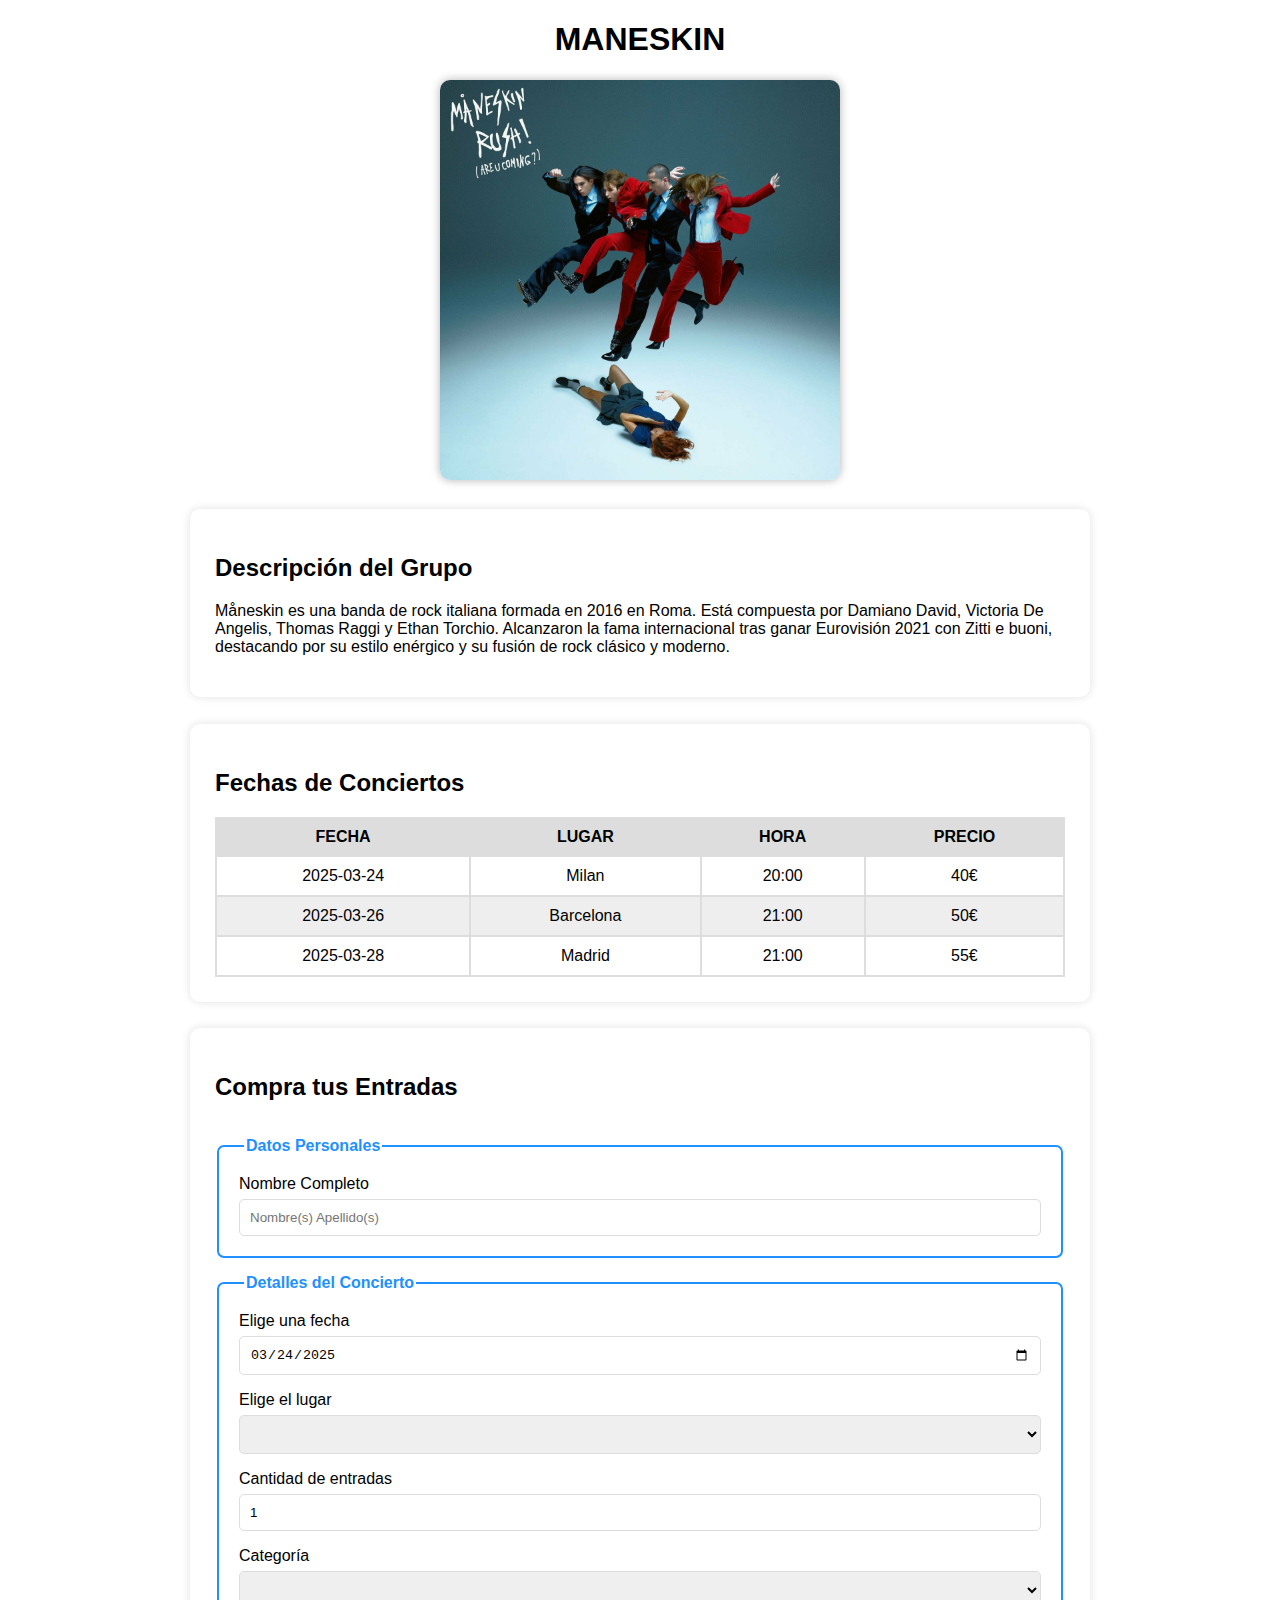
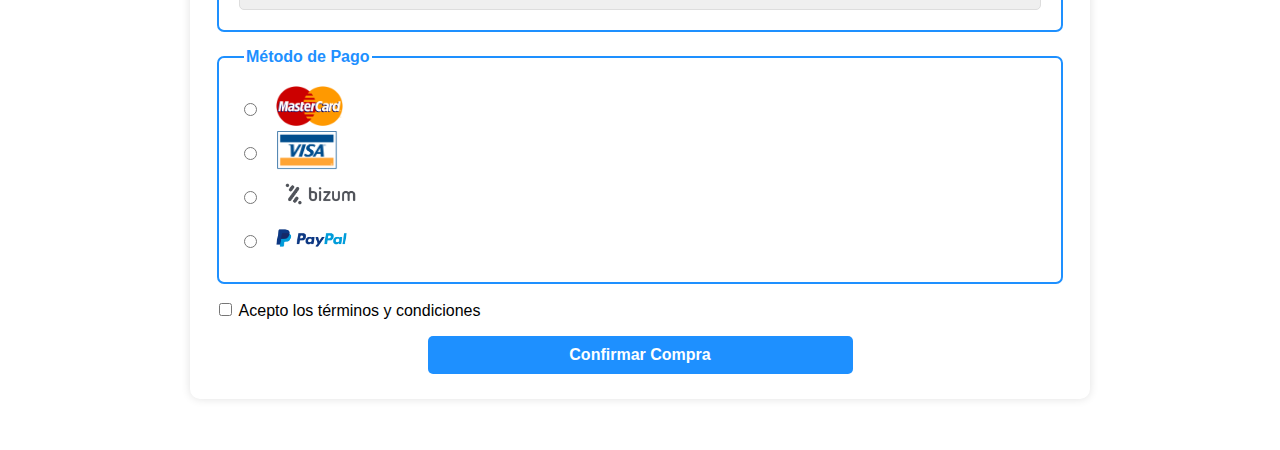
<file: index.html>
<!DOCTYPE html>
<html lang="es">

<head>
    <meta charset="UTF-8">
    <title>Compra de entradas Maneskin</title>
    <link rel="stylesheet" href="css/styles.css">
    <script src="./js/script.js"></script>
</head>

<body>

<header>
    <div>
        <h1>MANESKIN</h1>
    </div>
    <div class="main_picture_div">
        <img src="img/grupo.jpg" alt="Album Rush - Maneskin" class="main_picture"/>
    </div>
</header>

<section class="section-content">
    <div class="section-content">
        <!--Descripción del Grupo-->
        <div class="content-box-container">
            <div>
                <h2>Descripción del Grupo</h2>
                <p>
                    Måneskin es una banda de rock italiana formada en 2016 en Roma. Está compuesta por Damiano
                    David,
                    Victoria De Angelis, Thomas Raggi y Ethan Torchio. Alcanzaron la fama internacional tras ganar
                    Eurovisión
                    2021 con Zitti e buoni, destacando por su estilo enérgico y su fusión de rock clásico y moderno.
                </p>
            </div>
        </div>

        <!--Fechas de Conciertos-->
        <div class="content-box-container">
            <h2>Fechas de Conciertos</h2>
            <table>
                <tr>
                    <th>Fecha</th>
                    <th>Lugar</th>
                    <th>Hora</th>
                    <th>Precio</th>
                </tr>
                <tr>
                    <td>2025-03-24</td>
                    <td>Milan</td>
                    <td>20:00</td>
                    <td>40€</td>
                </tr>
                <tr>
                    <td>2025-03-26</td>
                    <td>Barcelona</td>
                    <td>21:00</td>
                    <td>50€</td>
                </tr>
                <tr>
                    <td>2025-03-28</td>
                    <td>Madrid</td>
                    <td>21:00</td>
                    <td>55€</td>
                </tr>
            </table>
        </div>
        <form id="dataForm">

            <div class="content-box-container content-box-form">
                <h2>Compra tus Entradas</h2>

                <!--Datos Personales-->
                <div class="personal_data_container">
                    <fieldset class="concert_details_fieldset">
                        <legend>Datos Personales</legend>
                        <div class="concert_details_fieldset-input">
                            <label for="name_input">Nombre Completo</label>
                            <input type="text" id="name_input" name="name_input" placeholder="Nombre(s) Apellido(s)">
                        </div>
                    </fieldset>
                </div>

                <!--Detalles del Concierto-->
                <div class="concert_details_container">
                    <fieldset class="concert_details_fieldset">
                        <legend>Detalles del Concierto</legend>

                        <div class="concert_details_fieldset-input">
                            <label for="date_input">Elige una fecha</label>
                            <input type="date"
                                   id="date_input"
                                   value="2025-03-24"
                                   min="2025-03-24"
                                   max="2025-03-28"
                                   step=2
                                   name="date_input"
                            />
                        </div>

                        <div class="concert_details_fieldset-input">
                            <label for="dropdown_city">Elige el lugar</label>
                            <select id="dropdown_city" class="dropdown_city">
                                <option></option>
                                <option value="1">Milan</option>
                                <option value="2">Barcelona</option>
                                <option value="3">Madrid</option>
                            </select>
                        </div>

                        <div class="concert_details_fieldset-input">
                            <label for="cantidad_entradas_input">Cantidad de entradas</label>
                            <input type="number" value="1" max="10" min="1" id="cantidad_entradas_input"
                                   name="cantidad_entradas_input"/>
                        </div>

                        <div class="concert_details_fieldset-input">
                            <label for="dropdown_category">Categoría</label>
                            <select id="dropdown_category" class="dropdown_category">
                                <option></option>
                                <option value="1">General</option>
                                <option value="2">Personas con discapacidad</option>
                            </select>
                        </div>
                    </fieldset>
                </div>

                <!--Metodo de Pago-->
                <fieldset class="payment_fieldset">
                    <legend>Método de Pago</legend>
                    <div class="payment_radio">
                        <input type="radio" id="Mastercard" name="payment" value="mastercard">
                        <label for="Mastercard">
                            <img src="img/master.png" alt="mastercard" class="payment_image"/>
                        </label>
                    </div>
                    <div class="payment_radio">
                        <input type="radio" id="Visa" name="payment" value="visa">
                        <label for="Visa">
                            <img src="img/visa.png" alt="visa" class="payment_image"/>
                        </label>
                    </div>
                    <div class="payment_radio">
                        <input type="radio" id="Bizum" name="payment" value="bizum">
                        <label for="Bizum">
                            <img src="img/bizum.jpg" alt="bizum" class="payment_image"/>
                        </label>
                    </div>
                    <div class="payment_radio">
                        <input type="radio" id="Paypal" name="payment" value="paypal">
                        <label for="Paypal">
                            <img src="img/paypal.png" alt="PayPal" class="payment_image"/>
                        </label>
                    </div>
                </fieldset>

                <div>
                    <label>
                        <input type="checkbox" required>
                        Acepto los términos y condiciones</label>
                </div>

                <button id="button_submit" class="button_submit">Confirmar Compra</button>

            </div>
        </form>
    </div>
</section>
</body>
</html>
</file>
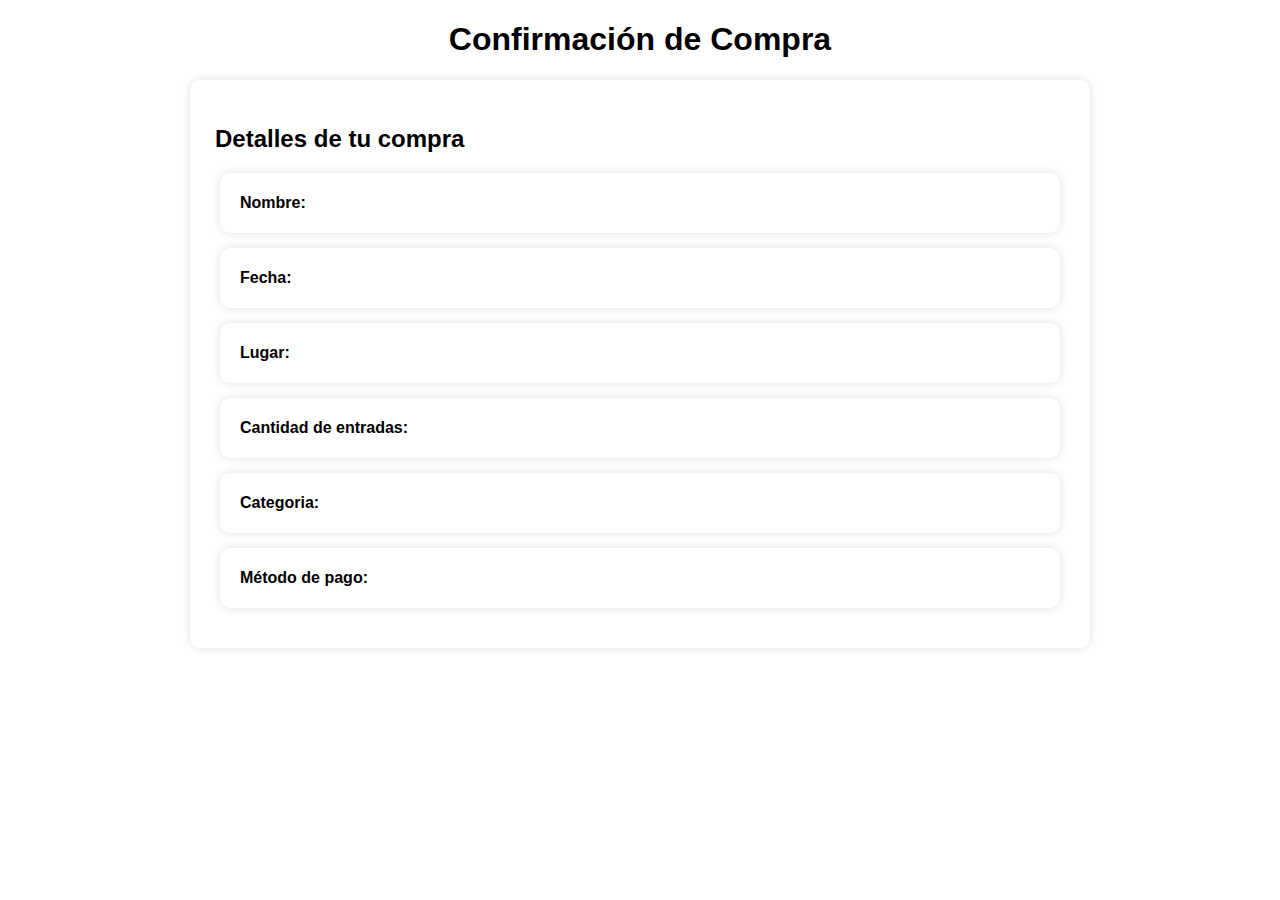
<file: confirmacion.html>
<!DOCTYPE html>
<html lang="es">

<head>
    <meta charset="UTF-8">
    <title>Confirmación</title>
    <link rel="stylesheet" href="css/styles.css">
    <script src="./js/script.js"></script>
</head>

<body>

<h1>Confirmación de Compra</h1>

<div class="content-box-container">
    <h2>Detalles de tu compra</h2>
    <div class="small-content-box-container">
        <p class="bold_tag">Nombre:</p>
        <p id="name_output"></p>
    </div>

    <div class="small-content-box-container">
        <p class="bold_tag">Fecha:</p>
        <p id="date_output"></p>
    </div>

    <div class="small-content-box-container">
        <p class="bold_tag">Lugar:</p>
        <p id="city_output"></p>
    </div>

    <div class="small-content-box-container">
        <p class="bold_tag">Cantidad de entradas:</p>
        <p id="quantity_output"></p>
    </div>

    <div class="small-content-box-container">
        <p class="bold_tag">Categoria:</p>
        <p id="category_output"></p>
    </div>

    <div class="small-content-box-container">
        <p class="bold_tag">Método de pago:</p>
        <p id="payment_output"></p>
    </div>
</div>

</body>
</html>
</file>
<file: css/styles.css>
body {
    background: white;
    color: black;
    font-family: Calibri, sans-serif;
    font-weight: 300;
}

h1, h2 {
    font-family: Verdana, sans-serif;
}

h1 {
    text-align: center;
}

.main_picture_div {
    display: block;
    text-align: center;
    margin-bottom: 1.6rem;

}

.main_picture {
    width: 400px;
    border-radius: 10px;
    box-shadow: 0px 0px 10px rgba(0, 0, 0, 0.30);
}

.section-content {
    display: flex;
    flex-direction: column;
    gap: 1.657rem;
    margin-bottom: 1.6rem;
}

.content-box-container {
    width: 850px;
    background-color: #fff;
    border-radius: 10px;
    margin: auto;
    padding: 25px;
    box-shadow: 0px 0px 10px rgba(0, 0, 0, 0.12);
}

.small-content-box-container {
    display: flex;
    flex-direction: row;
    width: 800px;
    background-color: #fff;
    border-radius: 10px;
    margin: auto;
    margin-bottom: 15px;
    padding: 5px 20px;
    box-shadow: 0px 0px 10px rgba(0, 0, 0, 0.12);
    gap: 1rem;
}

table  {
    width: 100%;
    border: 1px solid #ddd;
    border-spacing: 0;
}

th {
    text-align: center;
    font-weight: bold;
    background-color: #ddd;
    text-transform: uppercase;
    padding: 10px;


}

td {
    text-align: center;
    padding: 10px;
    border: 1px solid #ddd;
}

tr:nth-child(odd) {
    background: #EEEEEE;
}


fieldset {
    border: 2.2px solid dodgerblue;
    border-radius: 7px;
    padding: 20px;
}

legend {
    color: dodgerblue;
    font-weight: 550;
    margin-left: 5px;
}

.content-box-form {
    display: flex;
    flex-direction: column;
    gap: 1rem;
}

.concert_details_fieldset-input {
    display: flex;
    flex-direction: column;
    gap: 0.375rem;
}

.concert_details_fieldset {
    display: flex;
    flex-direction: column;
    gap: 1rem;
}

input, select, .dropdown_category  {
    border: 1px solid #ddd;
    border-radius: 5px;
    padding: 10px;
    width: auto;
}

.button_submit {
    color: white;
    background-color: dodgerblue;
    border: none;
    border-radius: 5px;
    padding: 10px;
    width: 50%;
    align-self: center;
    font-size: 12pt;
    font-weight: bold;
}

.button_submit:hover {
    background-color: darkblue;
    transition-duration: 0.4s;
    cursor: pointer;
    font-size: 14pt;
    padding: 12px;
    width: 52%;
}

.payment_radio {
    display: flex;
    flex-direction: row;
    gap: 1rem;
    align-items: center;
}

.payment_image {
    height: 40px;
}

.bold_tag {
    font-weight: bold;
}
</file>
